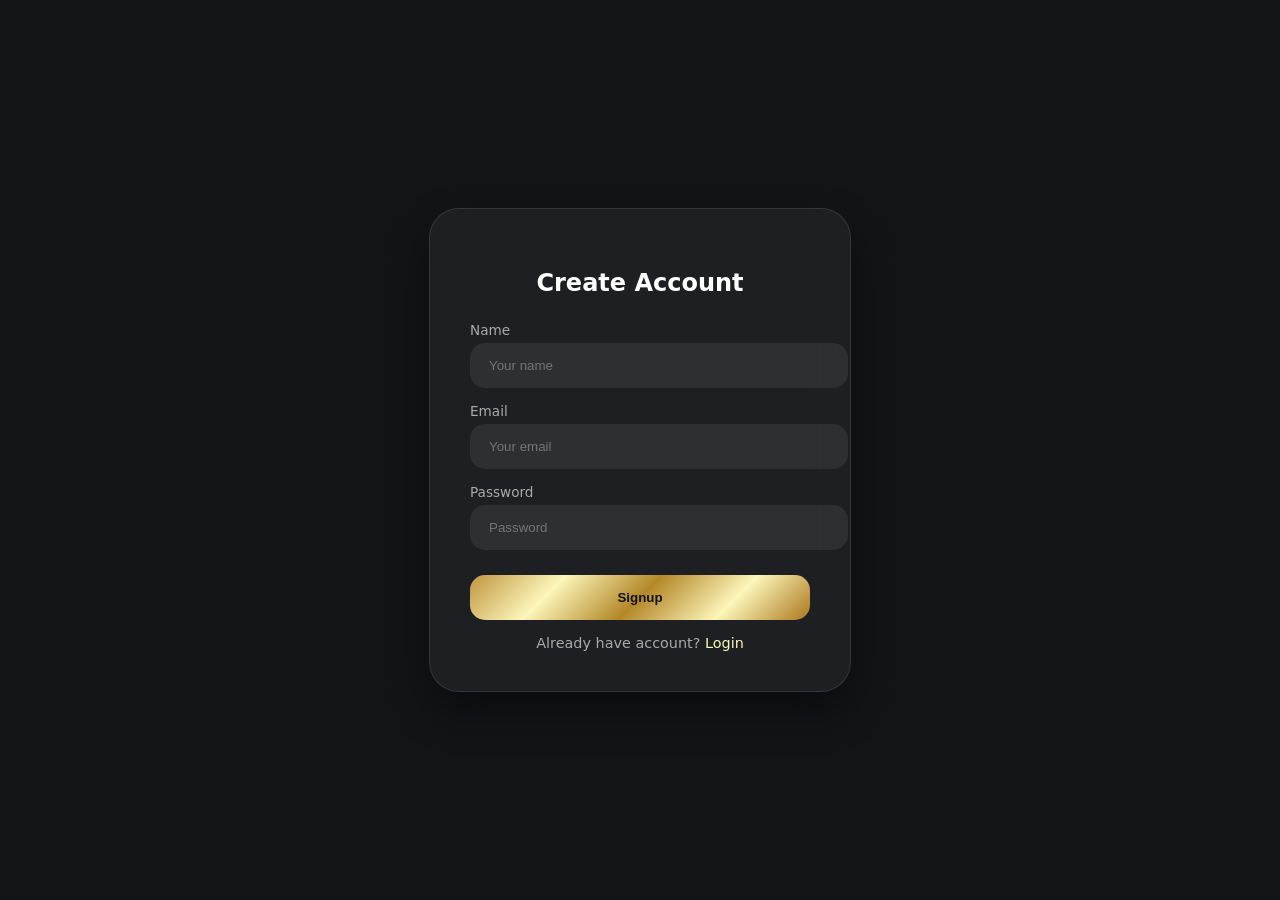
<file: frontend/pages/signup.html>
<!DOCTYPE html>
<html lang="en">

<head>
<meta charset="UTF-8">
<meta name="viewport" content="width=device-width, initial-scale=1.0">
<title>Signup</title>

<style>

body{
min-height:100vh;
display:flex;
justify-content:center;
align-items:center;
background:#121417;
font-family:'Inter',system-ui;
margin:0;
}

/* Card */

.signup-box{

background:rgba(255,255,255,0.05);
backdrop-filter:blur(20px);
padding:2.5rem;
border-radius:30px;
width:340px;
border:1px solid rgba(255,255,255,0.1);
box-shadow:0 20px 40px rgba(0,0,0,0.4);

}

/* Title */

.signup-box h2{
color:white;
text-align:center;
margin-bottom:25px;
}

/* Inputs */

.form-group{
margin-bottom:15px;
}

.form-group label{
display:block;
color:#aaa;
font-size:0.85rem;
margin-bottom:5px;
}

.form-group input{

width:100%;
padding:14px 18px;
background:rgba(255,255,255,0.07);
border:1px solid transparent;
border-radius:15px;
color:white;
outline:none;
transition:0.3s;

}

.form-group input:focus{
border-color:#d4a373;
background:rgba(255,255,255,0.12);
}

/* Button */

.signup-btn{

width:100%;
padding:15px;
background:linear-gradient(135deg,#bf953f,#fcf6ba,#b38728,#fcf6ba,#aa771c);
border:none;
border-radius:15px;
font-weight:600;
color:#121417;
cursor:pointer;
margin-top:10px;
transition:0.3s;

}

.signup-btn:hover{

transform:scale(1.03);

}

/* Link */

.login-link{

text-align:center;
margin-top:15px;
color:#aaa;
font-size:0.9rem;

}

.login-link a{

color:#fcf6ba;
text-decoration:none;

}

</style>

</head>

<body>

<div class="signup-box">

<h2>Create Account</h2>

<div class="form-group">
<label>Name</label>
<input type="text" id="name" placeholder="Your name">
</div>

<div class="form-group">
<label>Email</label>
<input type="email" id="email" placeholder="Your email">
</div>

<div class="form-group">
<label>Password</label>
<input type="password" id="password" placeholder="Password">
</div>

<button class="signup-btn" onclick="signup()">Signup</button>

<div class="login-link">
Already have account? <a href="login.html">Login</a>
</div>

</div>

<script src="../js/auth.js"></script>

</body>

</html>
</file>
